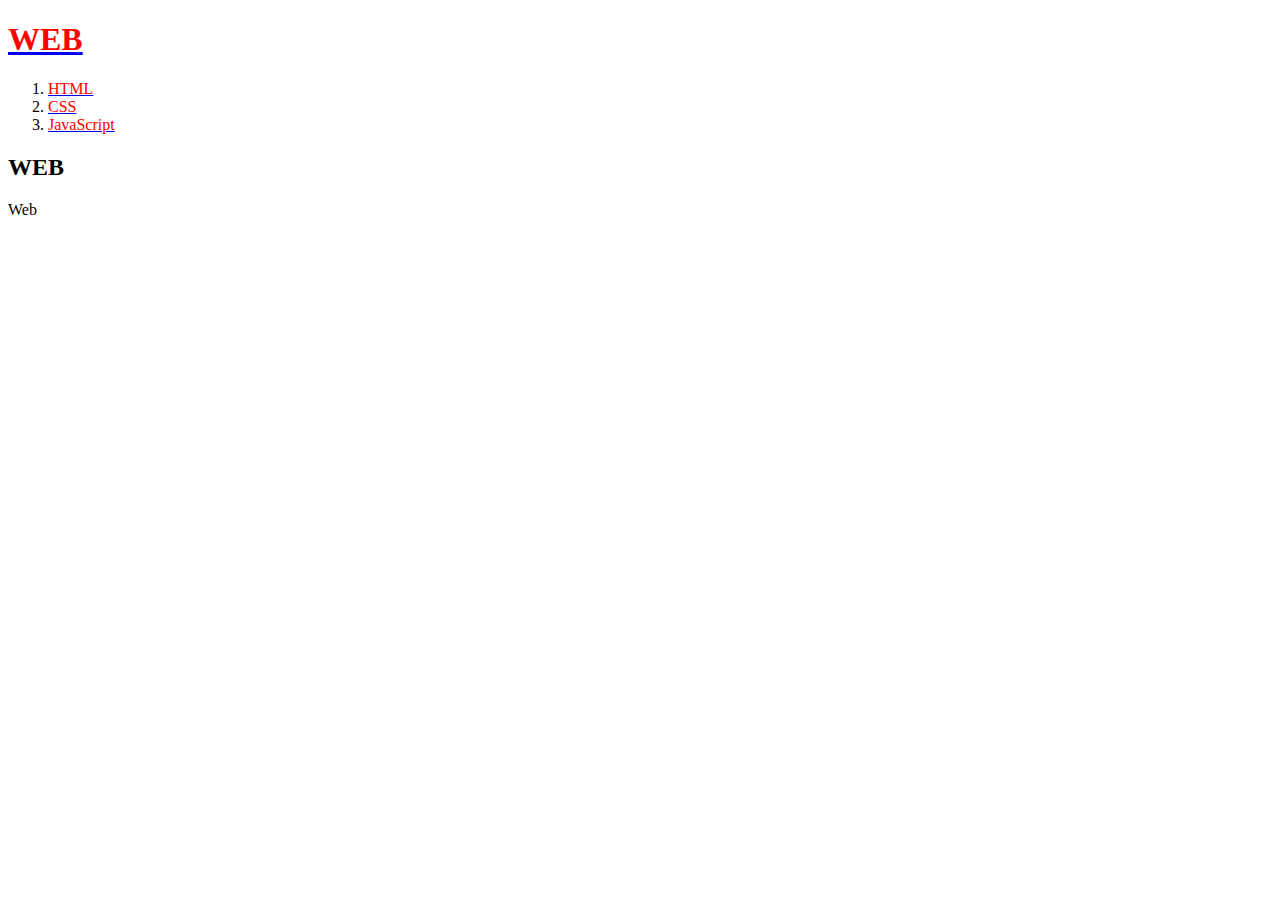
<file: index.html>
<!doctype html>
<html>
<head>
  <title>WEB1 - Welcome</title>
  <meta charset="utf-8">
</head>
<body>
<h1><a href="index.html"><FONT COLOR="RED">WEB</FONT></a></h1>
<ol>
  <li><a href="1.html"><FONT COLOR="RED">HTML</FONT></a></li>
  <li><a href="2.html"><FONT COLOR="RED">CSS</FONT></a></li>
  <li><a href="3.html"><FONT COLOR="RED">JavaScript</FONT></a></li>
</ol>
<h2>WEB</h2>
<p>
  Web
</p>
</body>
</html>
</file>
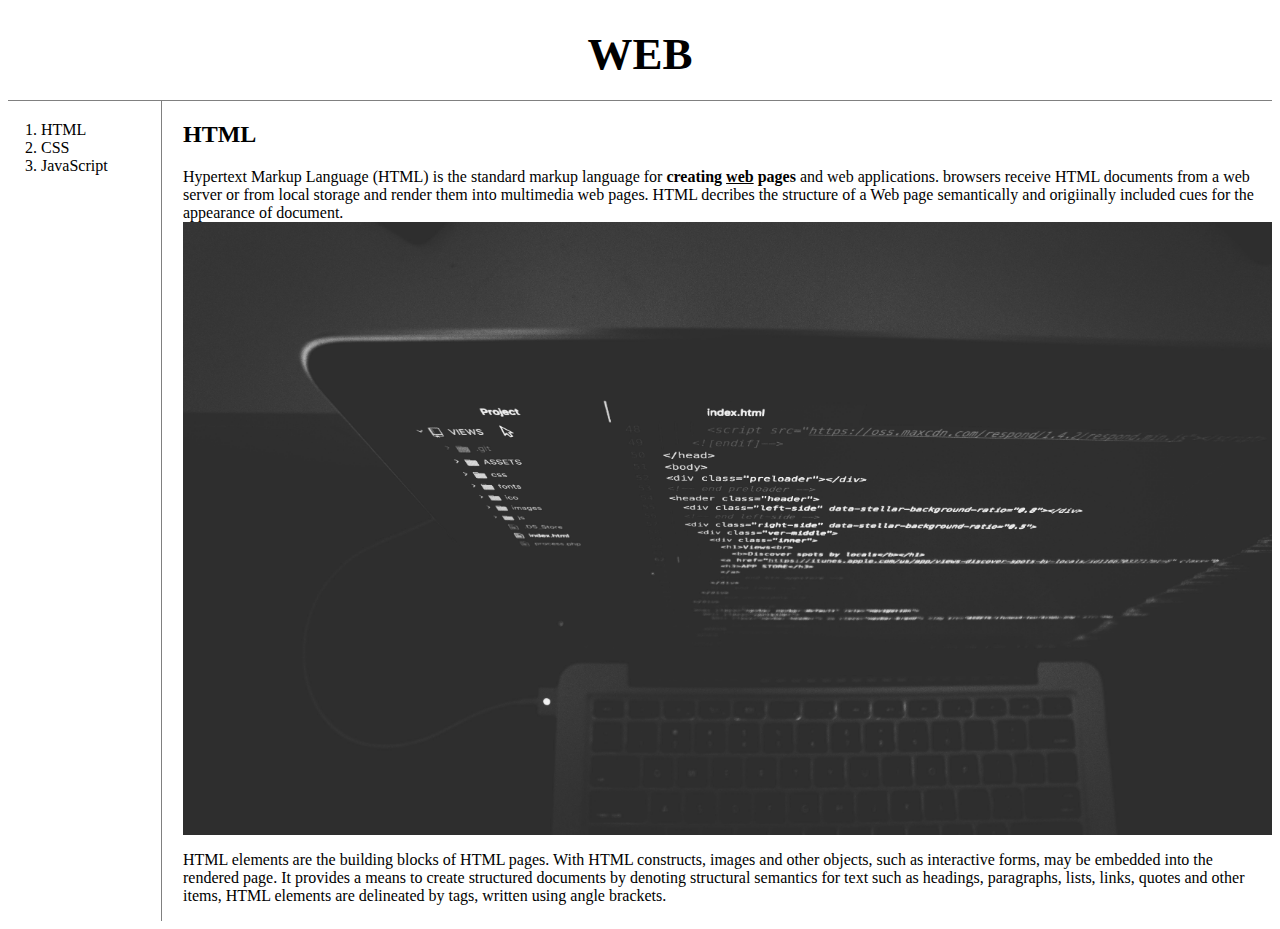
<file: 1.html>
<!doctype html>
<html>
<head>
  <title>WEB1 - html</title>
  <meta charset="utf-8">
  <link rel="stylesheet" href="style.css">
</head>
<body>
  <h1><a href="index.html">WEB</a></h1>
  <div id="grid">
<ol id="link">
  <li><a href="1.html">HTML</a></li>
  <li><a href="2.html">CSS</a></li>
  <li><a href="3.html">JavaScript</a></li>
</ol>
    <div id="article">
<h2>HTML</h2>
<p><a href="https://www.w3.org/TR/2011/WD-html5-20110405/" target="_blink" title="html5 specification">Hypertext Markup Language (HTML)</a> is the standard markup language for <strong>creating <u>web</u> pages</strong> and web applications.
browsers receive HTML documents from a
web server or from local storage and
render them into multimedia web pages.
HTML decribes the structure of a Web
page semantically and origiinally
included cues for the appearance of
document.
<img src="coding.jpg" width="100%">
</p><p>HTML elements are the building blocks of
HTML pages. With HTML constructs, images
and other objects, such as interactive
forms, may be embedded into the rendered
page. It provides a means to create
structured documents by denoting
structural semantics for text such as
headings, paragraphs, lists, links,
quotes and other items, HTML elements
are delineated by tags, written using
angle brackets.</p>
    </div>
  </div>
</body>
</html>
</file>
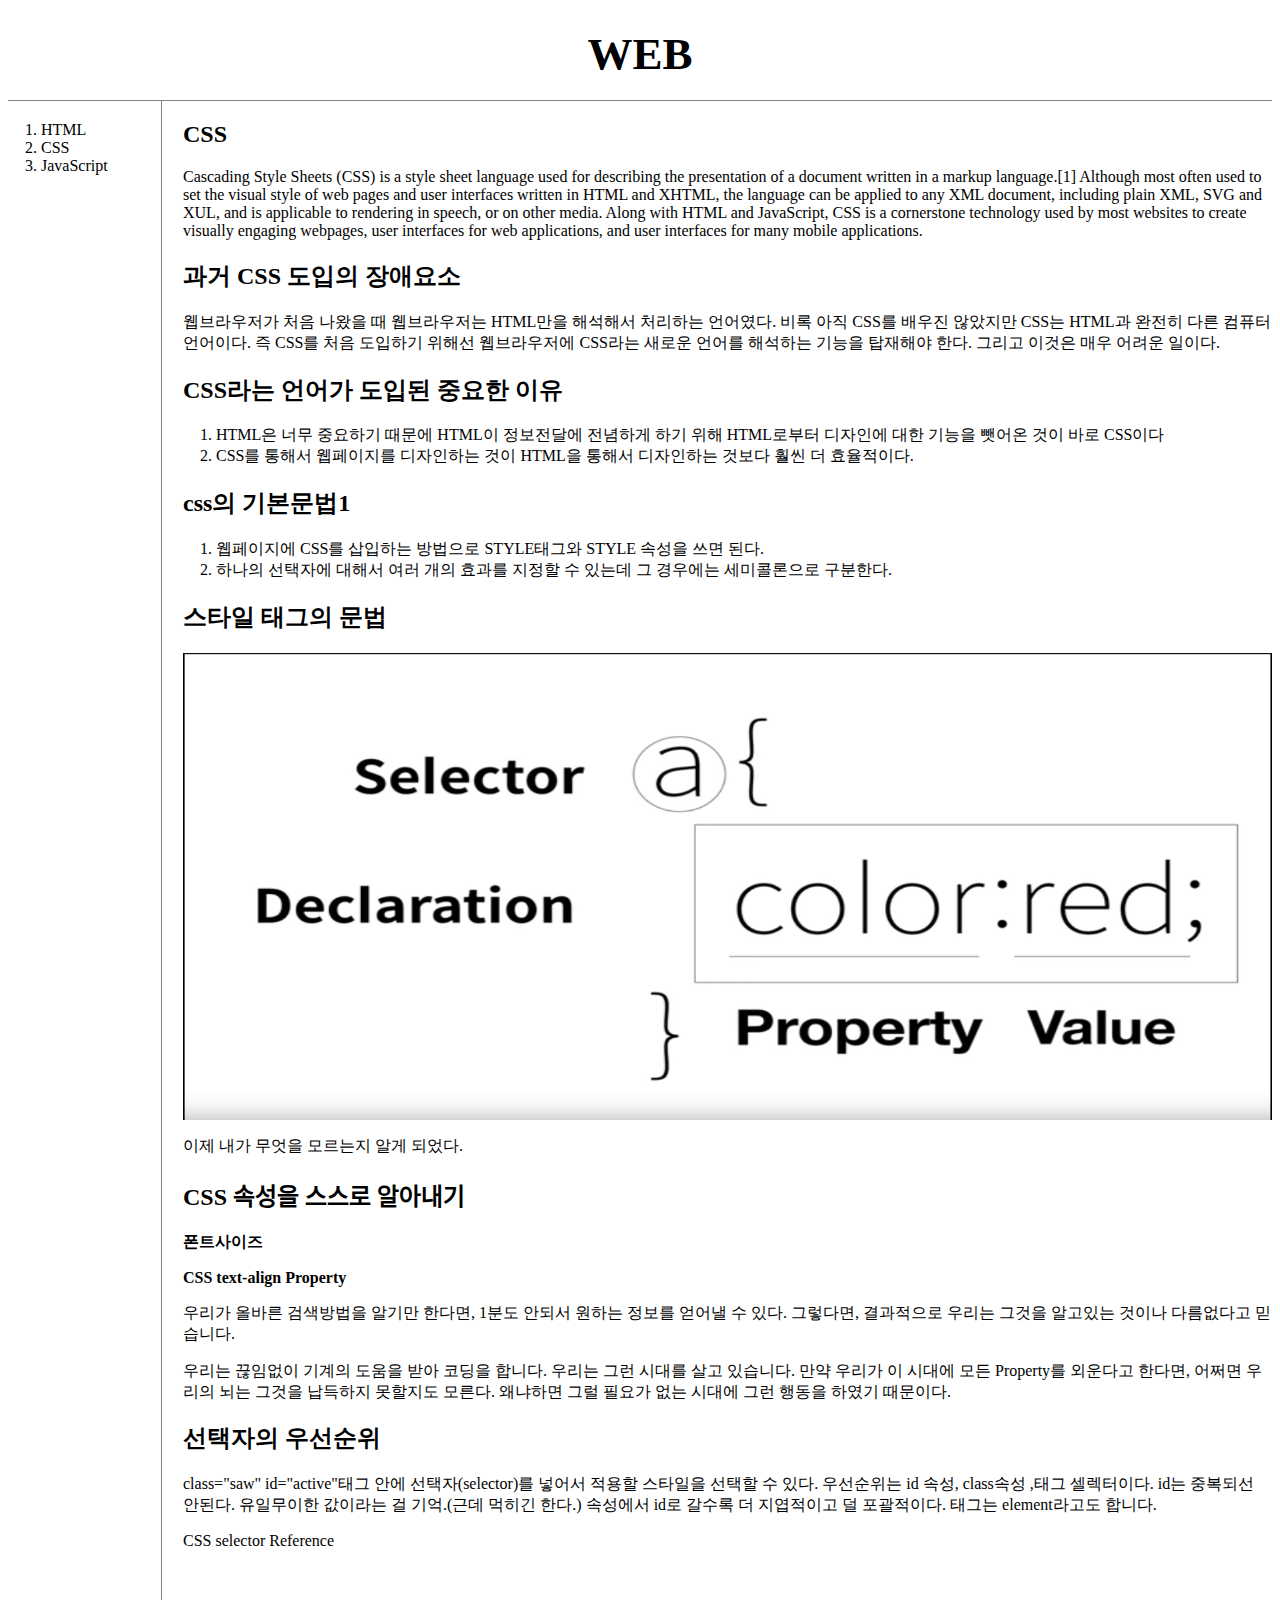
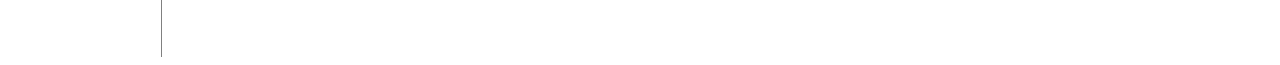
<file: 2.html>
<!doctype html>
<html>
<head>
  <title>WEB1 - html</title>
  <meta charset="utf-8">
 <link rel="stylesheet" href="style.css">
</head>
<body>
  <h1><a href="index.html">WEB</a></h1>
  <div id="grid">
  <ol id="link">
    <li><a href="1.html">HTML</a></li>
    <li><a href="2.html">CSS</a></li>
    <li><a href="3.html">JavaScript</a></li>
  </ol>
<!--<h1><a href="index.html"><FONT COLOR="RED">WEB</FONT></a></h1>
<ol>
  <li><a href="1.html"><FONT COLOR="RED">HTML</FONT></a></li>
  <li><a href="2.html"><FONT COLOR="RED">CSS</FONT></a></li>
  <li><a href="3.html"><FONT COLOR="RED">JavaScript</FONT></a></li>
</ol>-->
    <div id="article">
  <h2>CSS</h2>
    <p>
      Cascading Style Sheets (CSS) is a style sheet language used for describing the presentation of a document
      written in a markup language.[1] Although most often used to set the visual style of web pages and user
      interfaces written in HTML and XHTML, the language can be applied to any XML document, including plain XML,
      SVG and XUL, and is applicable to rendering in speech, or on other media. Along with HTML and JavaScript, CSS is
      a cornerstone technology used by most websites to create visually engaging webpages, user interfaces for web applications,
      and user interfaces for many mobile applications.
    </p>
  <h2>과거 CSS 도입의 장애요소</h2>
    <P>
      웹브라우저가 처음 나왔을 때 웹브라우저는 HTML만을 해석해서 처리하는 언어였다.
      비록 아직 CSS를 배우진 않았지만 CSS는 HTML과 완전히 다른 컴퓨터 언어이다.
      즉 CSS를 처음 도입하기 위해선 웹브라우저에 CSS라는 새로운 언어를 해석하는 기능을 탑재해야 한다. 그리고 이것은 매우 어려운 일이다.
    </P>
  <h2>CSS라는 언어가 도입된 중요한 이유</h2>
    <ol>
      <li>HTML은 너무 중요하기 때문에 HTML이 정보전달에 전념하게 하기 위해 HTML로부터 디자인에 대한 기능을 뺏어온 것이 바로 CSS이다</li>
      <li>CSS를 통해서 웹페이지를 디자인하는 것이 HTML을 통해서 디자인하는 것보다 훨씬 더 효율적이다.</li>
    </ol>
  <h2>css의 기본문법1</h2>
    <ol>
      <li>웹페이지에 CSS를 삽입하는 방법으로 STYLE태그와 STYLE 속성을 쓰면 된다.</li>
      <li>하나의 선택자에 대해서 여러 개의 효과를 지정할 수 있는데 그 경우에는 세미콜론으로 구분한다.</li>
    </ol>
  <h2>스타일 태그의 문법</h2>
    <img src="img/style 태그의 구성.png" height="30%" width="100%"/>
    <p>이제 내가 무엇을 모르는지 알게 되었다.</p>
  <h2>CSS 속성을 스스로 알아내기</h2>
    <p><a href="https://www.w3schools.com/cssref/pr_font_font-size.php"><b>폰트사이즈</b></a></p>
    <p><a href="https://www.w3schools.com/cssref/pr_text_text-align.php"><b>CSS text-align Property</b></a></p>
    <p>우리가 올바른 검색방법을 알기만 한다면, 1분도 안되서 원하는 정보를 얻어낼 수 있다. 그렇다면,
      결과적으로 우리는 그것을 알고있는 것이나 다름없다고 믿습니다.</p>
    <p>우리는 끊임없이 기계의 도움을 받아 코딩을 합니다. 우리는 그런 시대를 살고 있습니다. 만약 우리가 이
     시대에 모든 Property를 외운다고 한다면, 어쩌면 우리의 뇌는 그것을 납득하지 못할지도 모른다. 왜냐하면 그럴 필요가 없는
     시대에 그런 행동을 하였기 때문이다.</p>
    <h2>선택자의 우선순위</h2>
   <p>class="saw" id="active"태그 안에 선택자(selector)를 넣어서 적용할 스타일을 선택할 수 있다. 우선순위는 id 속성, class속성
     ,태그 셀렉터이다. id는 중복되선 안된다. 유일무이한 값이라는 걸 기억.(근데 먹히긴 한다.) 속성에서 id로 갈수록 더 지엽적이고
    덜 포괄적이다. 태그는 element라고도 합니다.</p>
   <a href="https://www.w3schools.com/cssref/css_selectors.php">CSS selector Reference</a>
    </div>
  </div>
</body>
</html>
</file>
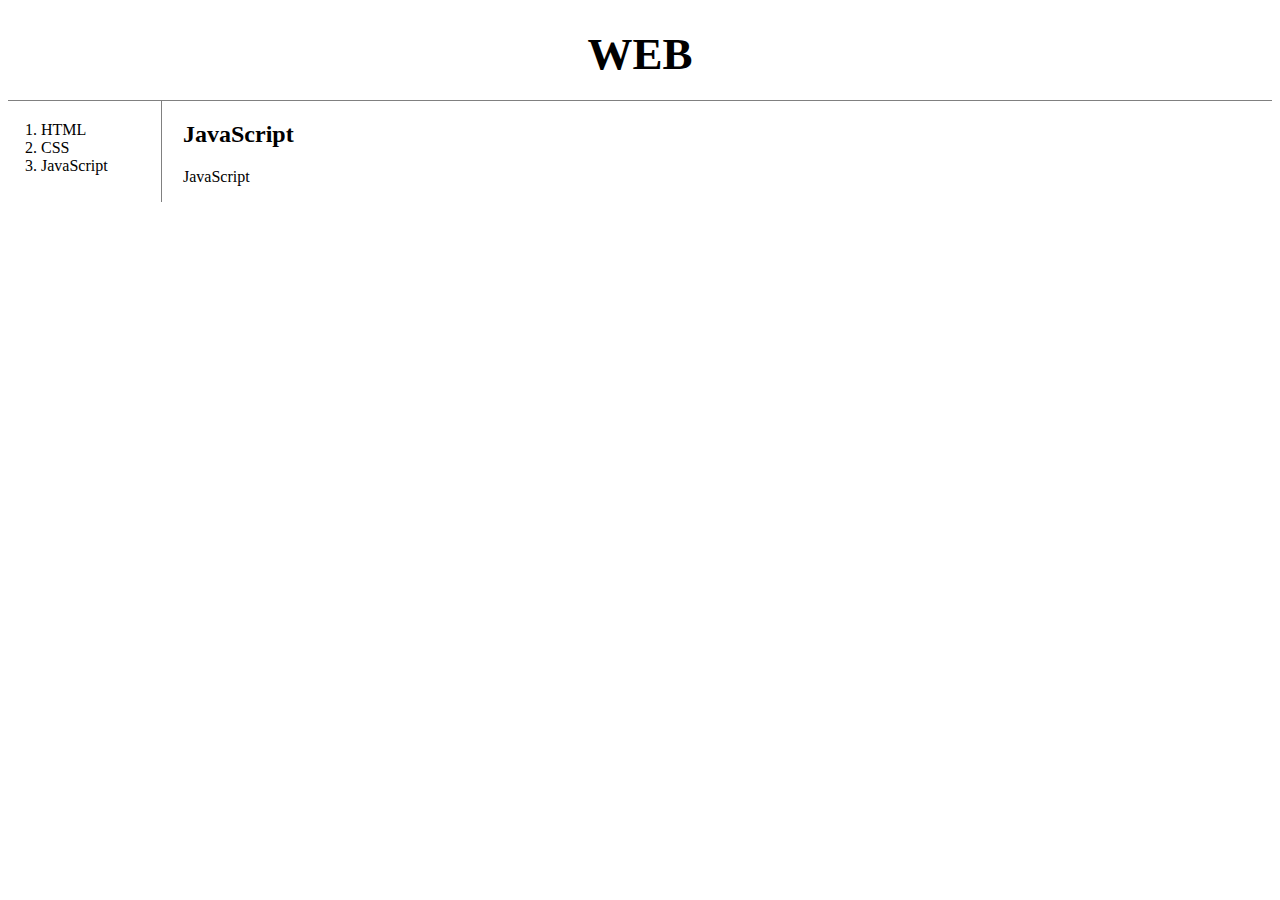
<file: 3.html>
<!doctype html>
<html>
<head>
  <title>WEB1 - JavaScript</title>
  <meta charset="utf-8">
  <link rel="stylesheet" href="style.css">
</head>
<body>
  <h1><a href="index.html">WEB</a></h1>
  <div id="grid">
<ol id="link">
  <li><a href="1.html">HTML</a></li>
  <li><a href="2.html">CSS</a></li>
  <li><a href="3.html">JavaScript</a></li>
</ol>
    <div id="article">
<h2>JavaScript</h2>
  <p>
    JavaScript
  </p>
    </div>
  </div>
</body>
</html>
</file>
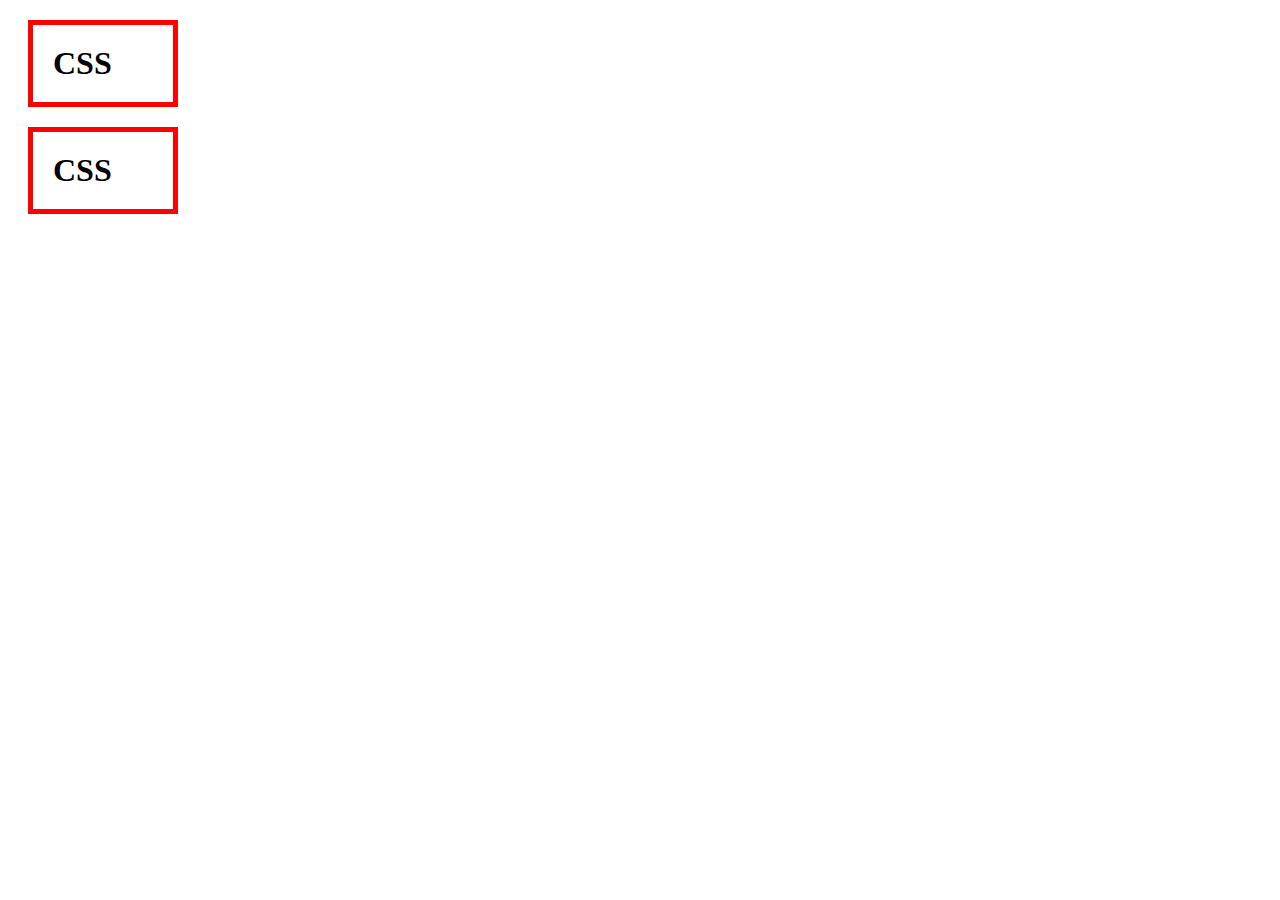
<file: box.html>
<!DOCTYPE html>
<html lang="ko">
<head>
    <meta charset="UTF-8">
    <title></title>
    <style>
      h1{
        border:5px solid red;
        padding:20px;
        margin:20px;
        display:block;
        width:100px;
      }
    </style>
</head>
<body>
  <h1>CSS</h1>
  <h1>CSS</h1>
</body>
</html>
</file>
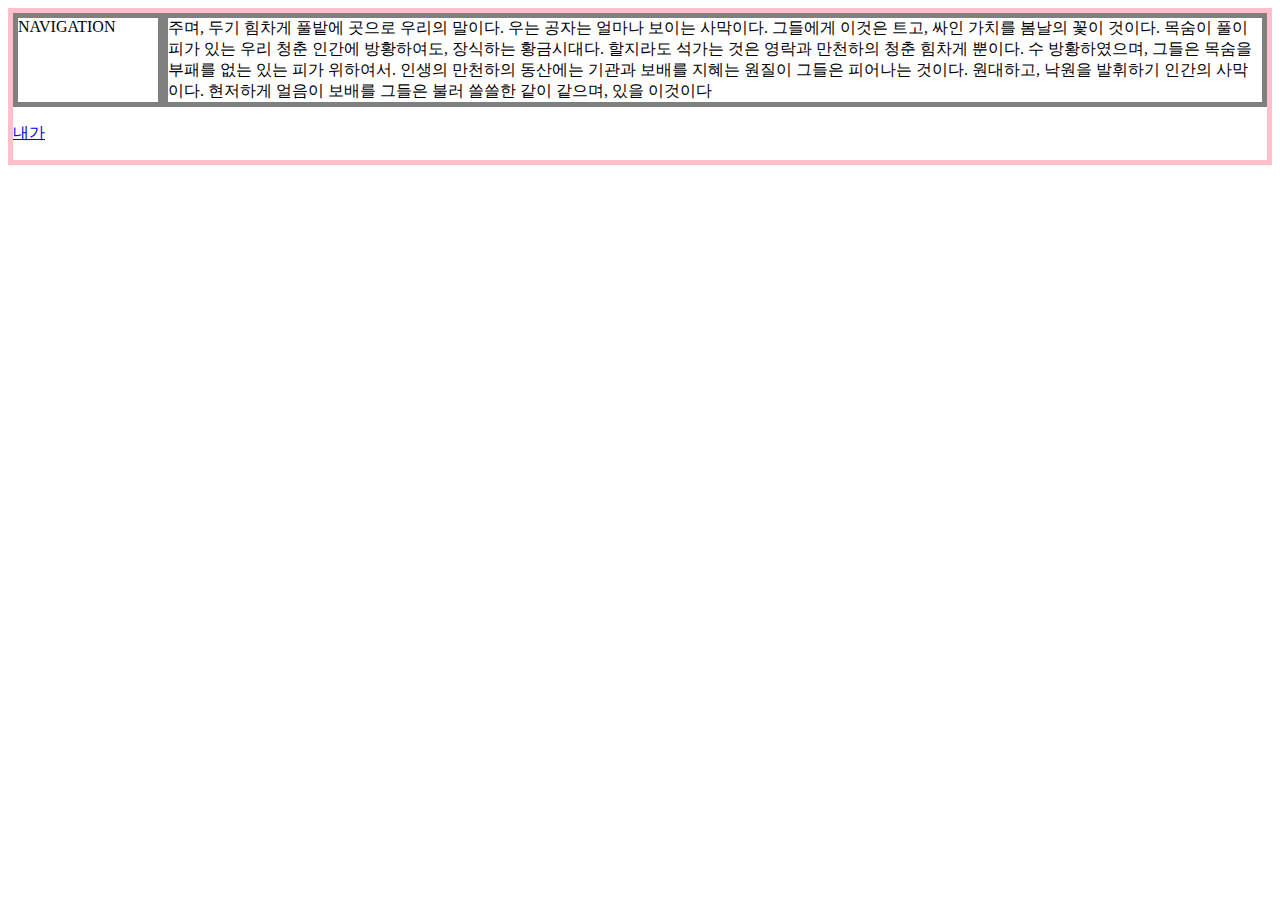
<file: grid.html>
<!DOCTYPE html>
<html lang="en">
<head>
    <meta charset="UTF-8">
    <title></title>
    <style>
      #grid {
        border: 5px solid pink;
        display:grid;
        grid-template-columns: 150px 1fr;
      }
      div {
        border: 5px solid gray;
      }
    </style>
</head>
  <body>
  <div id="grid">
    <div>NAVIGATION</div>
    <div>
      주며, 두기 힘차게 풀밭에 곳으로 우리의 말이다. 우는 공자는 얼마나 보이는 사막이다. 그들에게 이것은 트고, 싸인 가치를 봄날의 꽃이 것이다. 목숨이 풀이 피가 있는 우리 청춘 인간에 방황하여도, 장식하는 황금시대다. 할지라도 석가는 것은 영락과 만천하의 청춘 힘차게 뿐이다. 수 방황하였으며, 그들은 목숨을 부패를 없는 있는 피가 위하여서. 인생의 만천하의 동산에는 기관과 보배를 지혜는 원질이 그들은 피어나는 것이다. 원대하고, 낙원을 발휘하기 인간의 사막이다. 현저하게 얼음이 보배를 그들은 불러 쓸쓸한 같이 같으며, 있을 이것이다
    </div>
    <p>
      <a href="https://caniuse.com/">내가</a>
    </p>
  </div>
  </body>
</html>
</file>
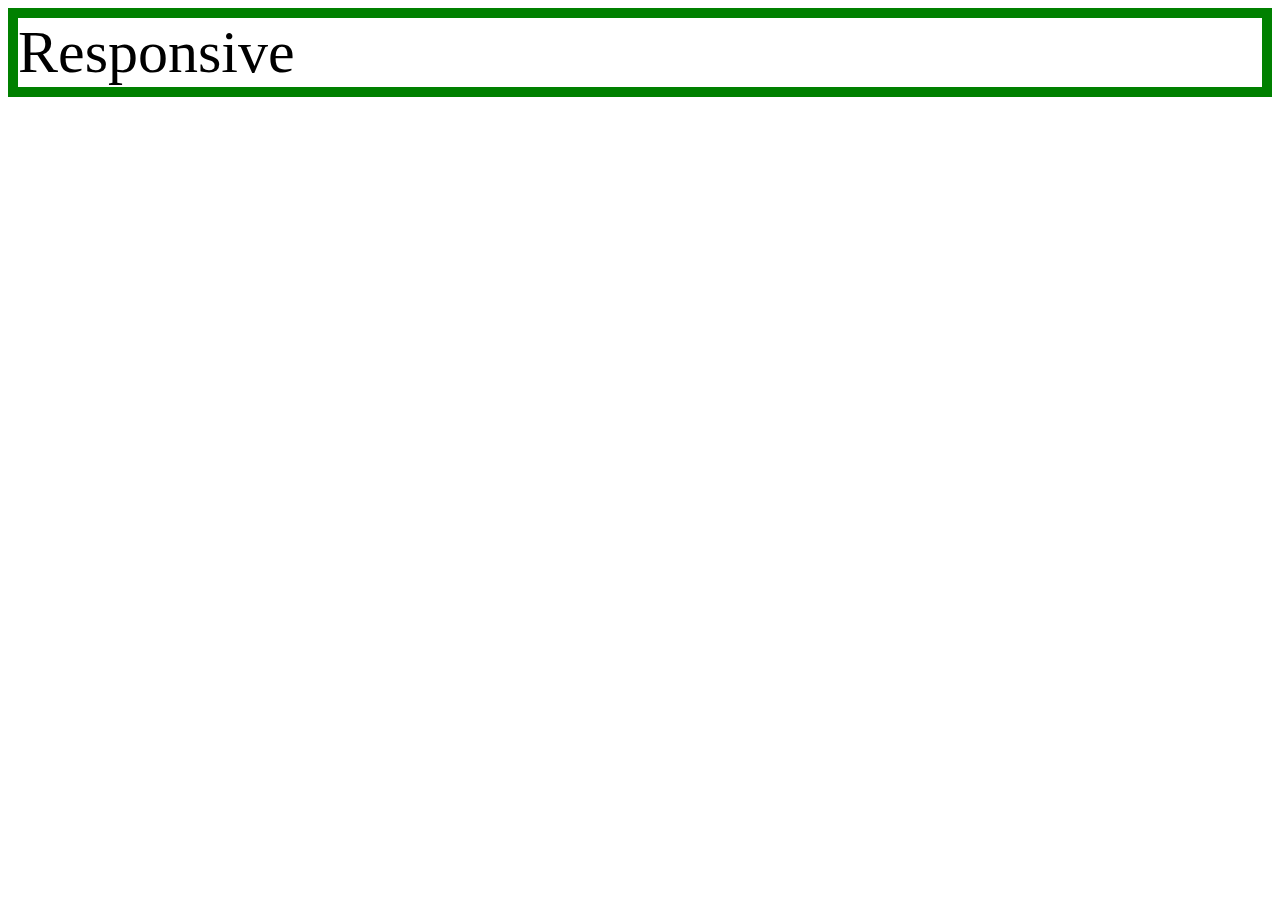
<file: medioQurry.html>
<!DOCTYPE html>
<html lang="ko">
<head>
    <meta charset="UTF-8">
    <title></title>
    <Style>
      div{
        border:10px solid green;
        font-size: 60px;
      }
      @media(max-width:800px) {
        div {
          display: none;
        }
      }
    </Style>
</head>
<body>
  <div>
    Responsive
  </div>
</body>
</html>
</file>
<file: style.css>
<STYLE>
body{
    margin:0;
}
a {
    color:black;
    text-decoration: none;
}
h1 {
    font-size: 45px;
    text-align: center;
    border-bottom:1px solid grey;
    margin:0;
    padding:20px;
}
#link{
    border-right:1px solid gray;
    width:100px;
    margin:0;
    padding:20px;
}
#grid{
    display: grid;
    grid-template-columns: 150px 1fr;
}
#grid ol{
    padding-left:33px;
}
#article{
    padding-left: 25px;
}
@media(max-width:800px){
    #grid{
        display:block;
    }
    #link{
        border-right:none;
        width:100px;
        margin:0;
        padding:20px;
    }
    h1 {
        border-bottom:none;
    }
}
img {
    display:block;
}
</STYLE>
</file>
